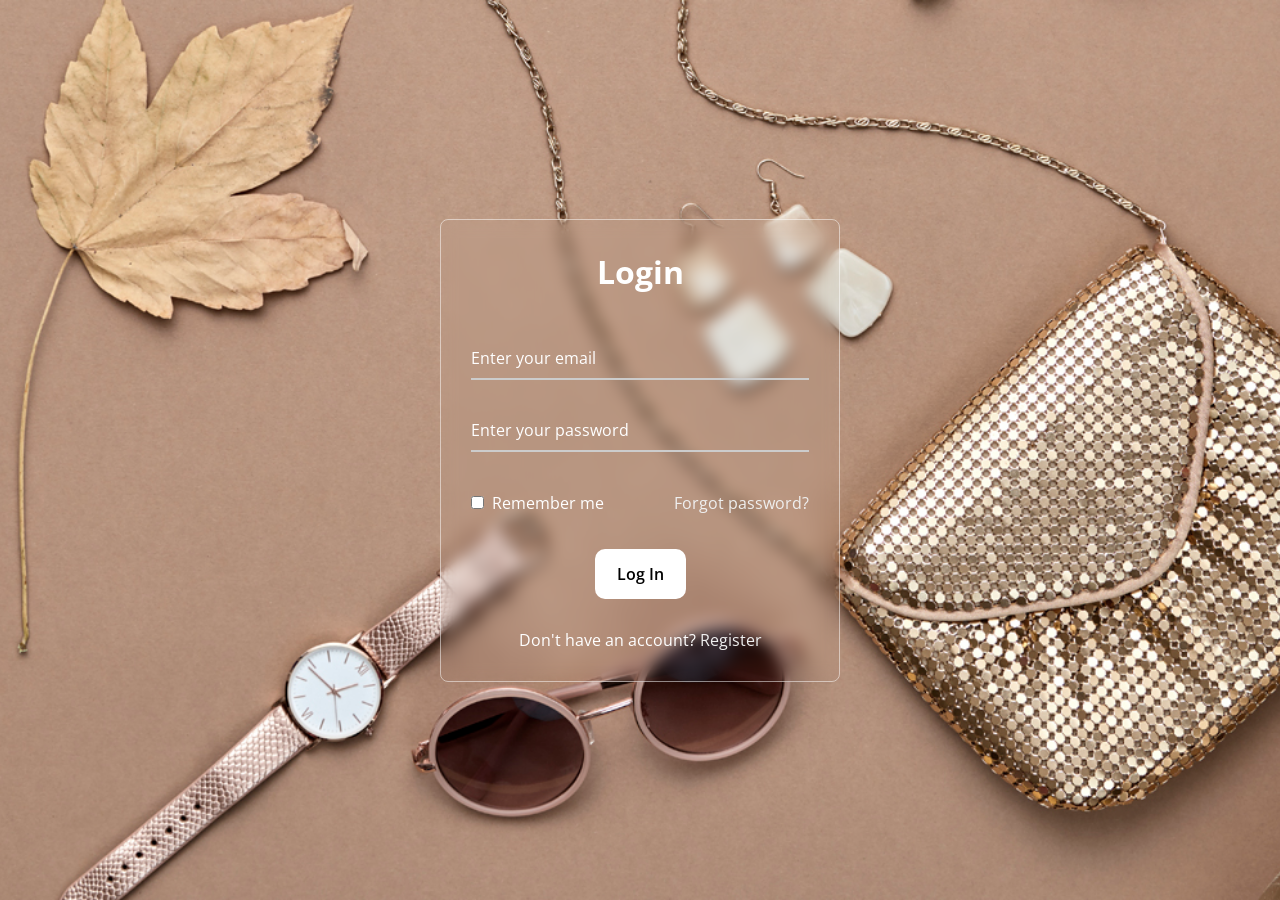
<file: index.html>
<!DOCTYPE html>
<html lang="en">
<head>
  <meta charset="UTF-8">
  <meta name="viewport" content="width=device-width, initial-scale=1.0">
  <title>Fabric/Login</title>
  <link rel="stylesheet" href="css/styles.css">
</head>
<body>
  <div class="wrapper">
    <form method="POST" action="index.html">
      <h2>Login</h2>
<p class='error'></p>

      <div class="input-field">
        <input type="email" name="email" required>
        <label>Enter your email</label>
      </div>
      <div class="input-field">
        <input type="password" name="password" required>
        <label>Enter your password</label>
      </div>
      <div class="forget">
        <label for="remember">
          <input type="checkbox" id="remember">
          <p>Remember me</p>
        </label>
        <a href="#">Forgot password?</a>
      </div>
      <a href="welcome.html">
        <button type="button">Log In</button>
      </a>
      <div class="register">
        <p>Don't have an account? <a href="register.html">Register</a></p>
      </div>
    </form>
  </div>
</body>
</html>
</file>
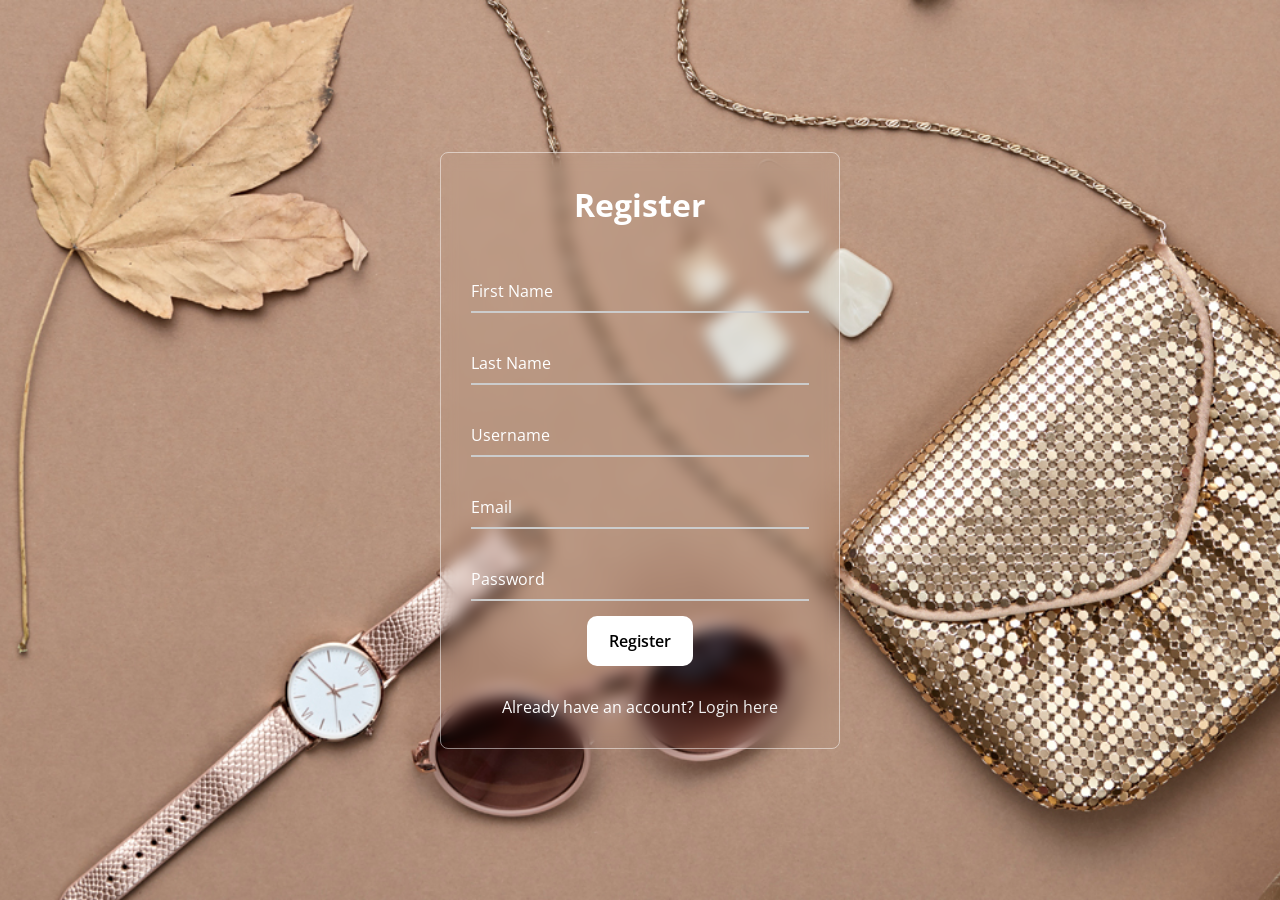
<file: register.html>
<!DOCTYPE html>
<html lang="en">
<head>
    <meta charset="UTF-8">
    <meta name="viewport" content="width=device-width, initial-scale=1.0">
    <title>Fabric/Register</title>
    <link rel="stylesheet" href="css/styles.css">
</head>
<body>
  <div class="wrapper">
    <form method="POST" action="register.html">
      <h2>Register</h2>
<p class='error'></p>

      <div class="input-field">
        <input type="text" name="firstname" required>
        <label>First Name</label>
      </div>
      <div class="input-field">
        <input type="text" name="lastname" required>
        <label>Last Name</label>
      </div>
      <div class="input-field">
        <input type="text" name="username" required>
        <label>Username</label>
      </div>
      <div class="input-field">
        <input type="email" name="email" required>
        <label>Email</label>
      </div>
      <div class="input-field">
        <input type="password" name="password" required>
        <label>Password</label>
      </div>

      <a href="index.html">
        <button type="button">Register</button>
      </a>

      <div class="register">
        <p>Already have an account? <a href="index.html">Login here</a></p>
      </div>
    </form>
  </div>
</body>
</html>
</file>
<file: css/styles.css>
@import url("https://fonts.googleapis.com/css2?family=Open+Sans:wght@200;300;400;500;600;700&display=swap");

* {
  margin: 0;
  padding: 0;
  box-sizing: border-box;
  font-family: "Open Sans", sans-serif;
}

body {
  display: flex;
  align-items: center;
  justify-content: center;
  min-height: 100vh;
  width: 100%;
  padding: 0 10px;
}

body::before {
  content: "";
  position: absolute;
  width: 100%;
  height: 100%;
  background: url("../images/accessoriesbg.jpg"), #000;

  background-position: center;
  background-size: cover;
}

.wrapper {
  width: 400px;
  border-radius: 8px;
  padding: 30px;
  text-align: center;
  border: 1px solid rgba(255, 255, 255, 0.5);
  backdrop-filter: blur(8px);
  -webkit-backdrop-filter: blur(8px);
}

form {
  display: flex;
  flex-direction: column;
}

h2 {
  font-size: 2rem;
  margin-bottom: 20px;
  color: #fff;
}

.input-field {
  position: relative;
  border-bottom: 2px solid #ccc;
  margin: 15px 0;
}
.error {
    color: red;
    font-size: 14px;
    margin-bottom: 10px;
  }


  
.input-field label {
  position: absolute;
  top: 50%;
  left: 0;
  transform: translateY(-50%);
  color: #fff;
  font-size: 16px;
  pointer-events: none;
  transition: 0.15s ease;
}

.input-field input {
  width: 100%;
  height: 40px;
  background: transparent;
  border: none;
  outline: none;
  font-size: 16px;
  color: #fff;
}

.input-field input:focus~label,
.input-field input:valid~label {
  font-size: 0.8rem;
  top: 10px;
  transform: translateY(-120%);
}

.forget {
  display: flex;
  align-items: center;
  justify-content: space-between;
  margin: 25px 0 35px 0;
  color: #fff;
}

#remember {
  accent-color: #fff;
}

.forget label {
  display: flex;
  align-items: center;
}

.forget label p {
  margin-left: 8px;
}

.wrapper a {
  color: #efefef;
  text-decoration: none;
}

.wrapper a:hover {
  text-decoration: underline;
}

button {
  background: #fff;
  color: #000;
  font-weight: 600;
  border: none;
  padding: 12px 20px;
  cursor: pointer;
  border-radius: 10px;
  font-size: 16px;
  border: 2px solid transparent;
  transition: 0.3s ease;
}

button:hover {
  color: #fff;
  border-radius: 10px;
  border-color: #fff;
  background: rgba(255, 255, 255, 0.15);
}

.register {
  text-align: center;
  margin-top: 30px;
  color: #fff;
}
</file>
